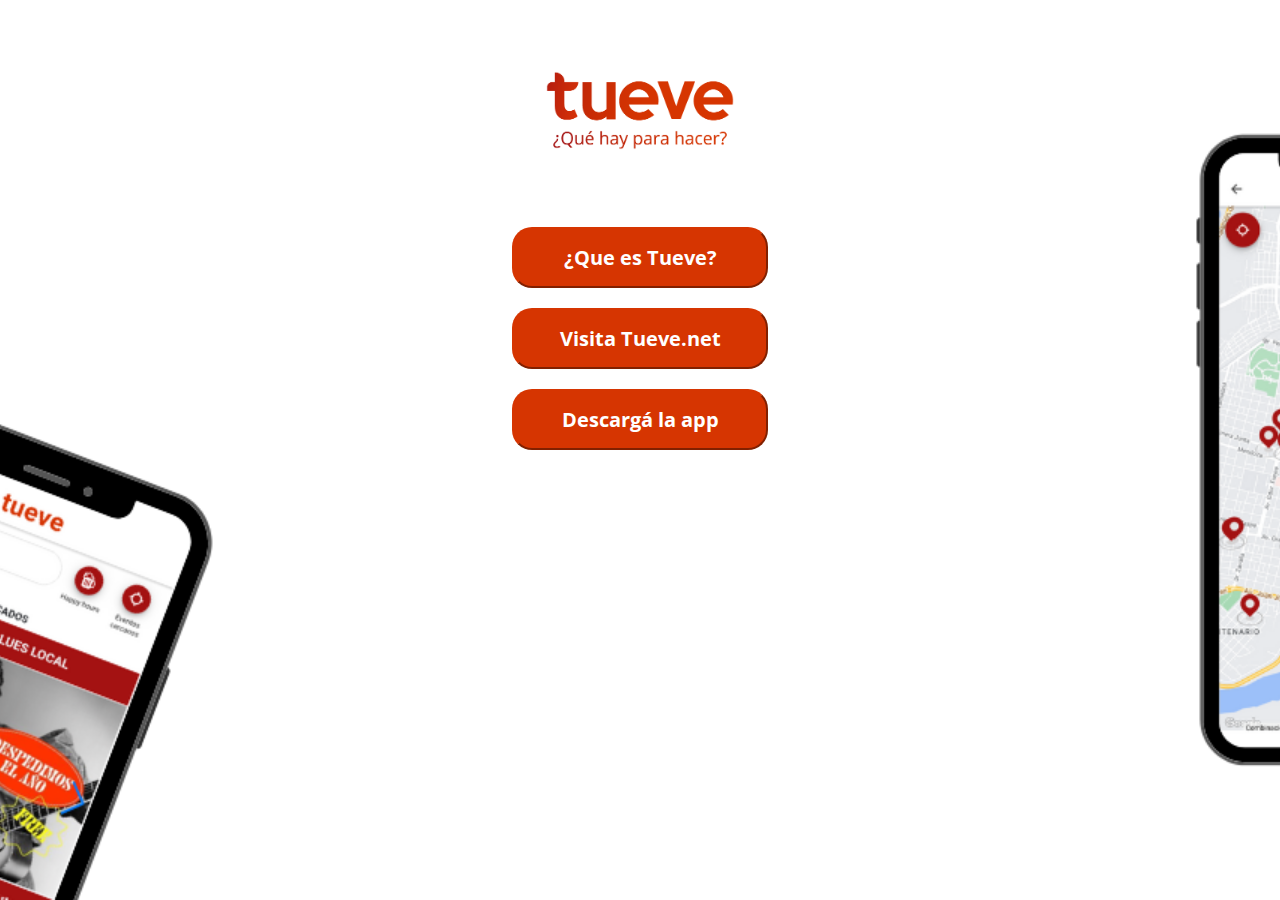
<file: index.html>
<!DOCTYPE html>
<html lang="en">
<head>
    <meta charset="UTF-8">
    <meta http-equiv="X-UA-Compatible" content="IE=edge">
    <meta name="viewport" content="width=device-width, initial-scale=1.0">
    <link rel="preconnect" href="https://fonts.googleapis.com">
    <link rel="preconnect" href="https://fonts.gstatic.com" crossorigin>
    <link href="https://fonts.googleapis.com/css2?family=Open+Sans:wght@300&display=swap" rel="stylesheet">
    <link rel="stylesheet" href="css/style.css">
    <title>Tueve linktree</title>
</head>
<body class="body_index">
    <header class="logo">
        <a href="./index.html">
            <img src="media/tueve-phrase-red.png" alt="Logo Tueve">
        </a>  
    </header>
    <main class="content">
        <a href="./pages/queestueve.html"> 
            <button>
                ¿Que es Tueve? 
            </button>
        </a>
        <a href="https://tueve.net/" target="_blank"> 
            <button>
                Visita Tueve.net
            </button>
        </a>
        <a href="https://play.google.com/store/apps/details?id=com.tueve.app&pli=1" target="_blank"> 
            <button>
                Descargá la app
            </button>
        </a>    
    </main>
</body>
</html>
</file>
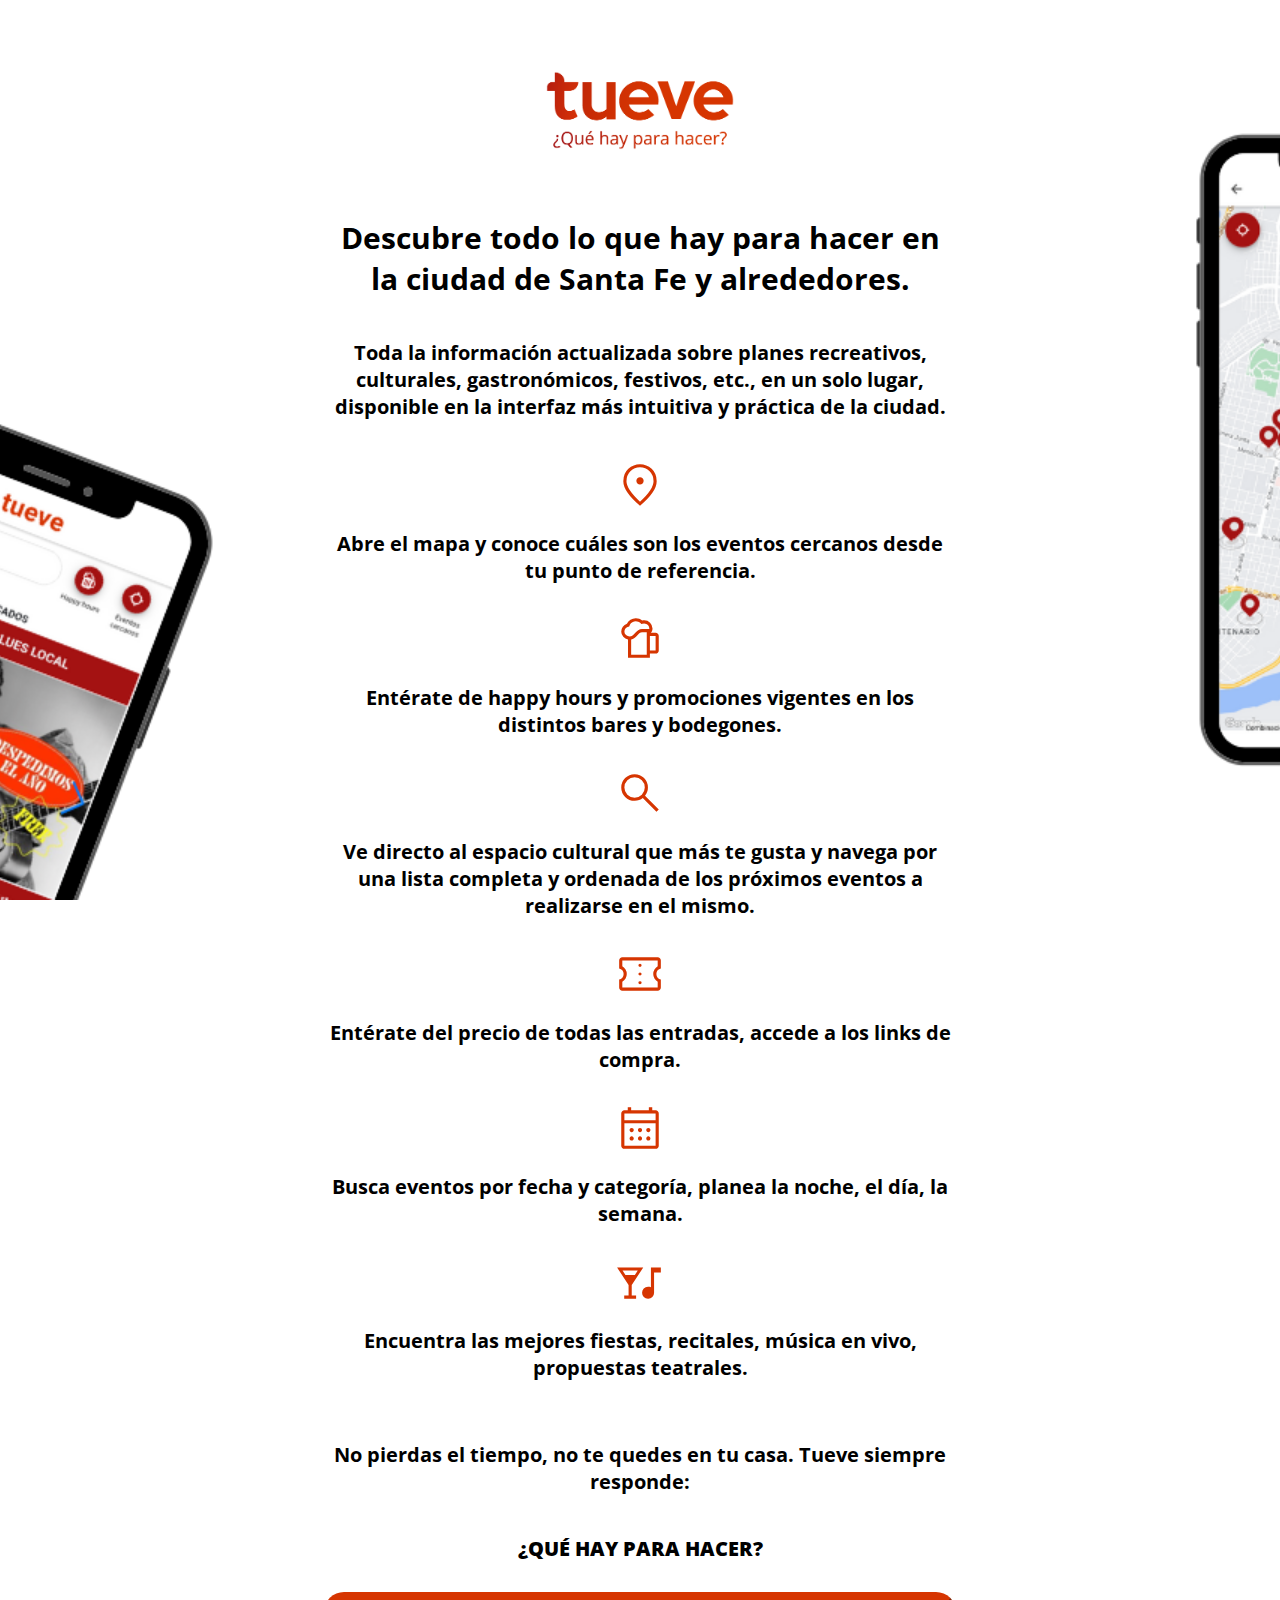
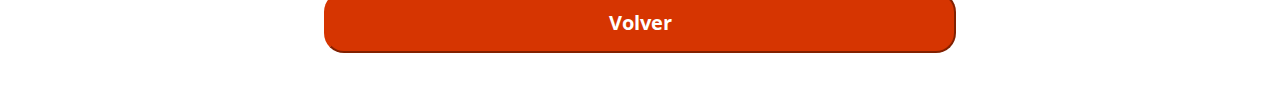
<file: pages/queestueve.html>
<!DOCTYPE html>
<html lang="en">
<head>
    <meta charset="UTF-8">
    <meta http-equiv="X-UA-Compatible" content="IE=edge">
    <meta name="viewport" content="width=device-width, initial-scale=1.0">
    <link rel="stylesheet" href="https://fonts.googleapis.com/css2?family=Material+Symbols+Outlined:opsz,wght,FILL,GRAD@20..48,100..700,0..1,-50..200" />
    <link rel="stylesheet" href="../css/style.css">
    <title>Que es Tueve</title>
</head>
<body class="body_queestueve">
    <header class="logo">
        <a href="../index.html">
            <img src="../media/tueve-phrase-red.png" alt="Logo Tueve">
        </a> 
    </header>
    <main class="content">
        <h1> Descubre todo lo que hay para hacer en la ciudad de Santa Fe y alrededores.</h1>
        <p>
            Toda la información actualizada sobre planes recreativos, culturales, gastronómicos, festivos, etc.,
            en un solo lugar, disponible en la interfaz más intuitiva y práctica de la ciudad.
        </p>
        <div class="description">
            <div>
                <span class="material-symbols-outlined icon">
                    location_on
                </span>
                <p>
                    Abre el mapa y conoce cuáles son los eventos cercanos desde tu punto de referencia.
                </p>
            </div>
            <div>
                <span class="material-symbols-outlined icon">
                    sports_bar
                </span>
                <p>
                    Entérate de happy hours y promociones vigentes en los distintos bares y bodegones.
                </p>
            </div>
            <div>
                <span class="material-symbols-outlined icon">
                    search
                </span>
                <p>
                    Ve directo al espacio cultural que más te gusta y navega por una lista completa y 
                ordenada de los próximos eventos a realizarse en el mismo.
                </p>
            </div>
            <div>
                <span class="material-symbols-outlined icon">
                    confirmation_number
                </span>
                <p>
                    Entérate del precio de todas las entradas, accede a los links de compra.
                </p>
            </div>
            <div>
                <span class="material-symbols-outlined icon">
                    calendar_month
                </span>
                <p>
                    Busca eventos por fecha y categoría, planea la noche, el día, la semana.
                </p>
            </div>
            <div>
                <span class="material-symbols-outlined icon">
                    nightlife
                </span>
                <p>
                    Encuentra las mejores fiestas, recitales, música en vivo, propuestas teatrales.
                </p>
            </div>
        </div>
        <p>
            No pierdas el tiempo, no te quedes en tu casa. Tueve siempre responde: 
        </p>
        <p>
            <strong>¿QUÉ HAY PARA HACER?</strong>
        </p>
        <a href="../index.html"> 
            <button>
                Volver 
            </button>
        </a>
    </main>
</body>
</html>
</file>
<file: css/style.css>
@import url("https://fonts.googleapis.com/css2?family=Open+Sans:wght@300&display=swap");
.display_column, .description div, .content, html, body {
  display: flex;
  flex-direction: column;
}

html, body {
  height: 100%;
  justify-content: flex-start;
}
@media (min-width: 992px) {
  html, body {
    align-items: center;
  }
}

.body_index {
  background-image: url(../media/backg_home.png);
  background-size: 140%;
  background-position: bottom left;
  background-repeat: no-repeat;
}
@media (min-width: 768px) {
  .body_index {
    background-size: 90%;
  }
}
@media (min-width: 992px) {
  .body_index {
    background-image: url(../media/backg_home_desktop.png);
    background-size: cover;
    background-position: center;
  }
}

@media (min-width: 992px) {
  .body_queestueve {
    background-image: url(../media/backg_home_desktop.png);
    background-size: cover;
    background-position: center;
    background-attachment: fixed;
  }
}

.logo {
  display: flex;
  justify-content: center;
}
.logo a {
  width: 50%;
}
@media (min-width: 992px) {
  .logo a {
    width: 40%;
  }
}
.logo a img {
  width: 100%;
}

.font, .content a button, .content {
  font-family: "Open Sans", sans-serif;
  font-size: 20px;
  font-weight: bold;
}

.buttons, .content a button {
  width: 100%;
  background-color: #D63501;
  border-radius: 20px;
  border-color: #D63501;
  padding: 15px;
  color: white;
  text-decoration: none;
}

.icon {
  font-size: 50px;
  color: #D63501;
}

.content {
  justify-content: center;
  align-items: center;
  padding: 0px 25px 40px 25px;
  margin-bottom: 40px;
  text-align: center;
}
.content a {
  width: 80%;
  margin: 10px;
}
@media (min-width: 992px) {
  .content a {
    width: 100%;
  }
}
.content h1 {
  margin-top: 0%;
  font-size: 1.5em;
}
.content p {
  text-decoration: solid;
}
@media (min-width: 992px) {
  .content {
    width: 50%;
  }
}

.description {
  margin: 10px 0px;
}
.description div {
  align-items: center;
  margin: 10px 0px;
}

.button_final {
  padding-bottom: 40px;
}

/*# sourceMappingURL=style.css.map */
</file>
